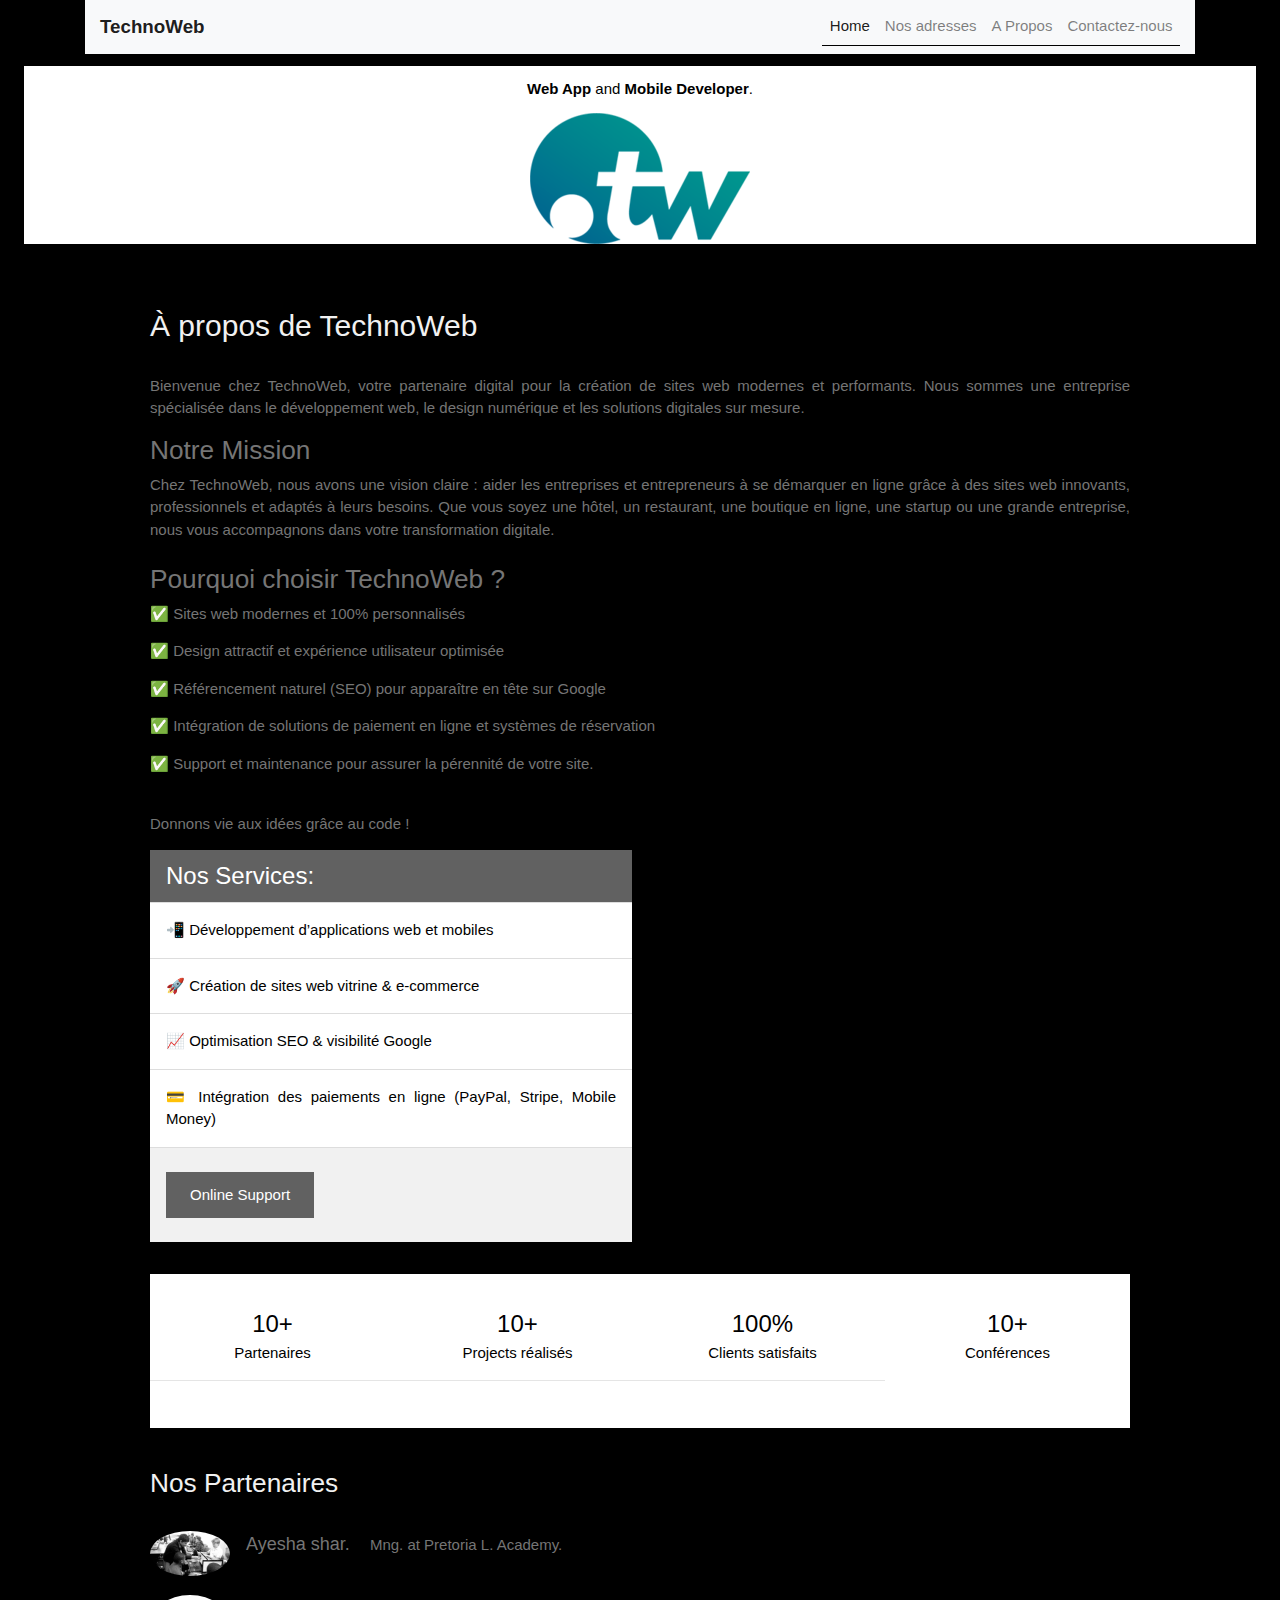
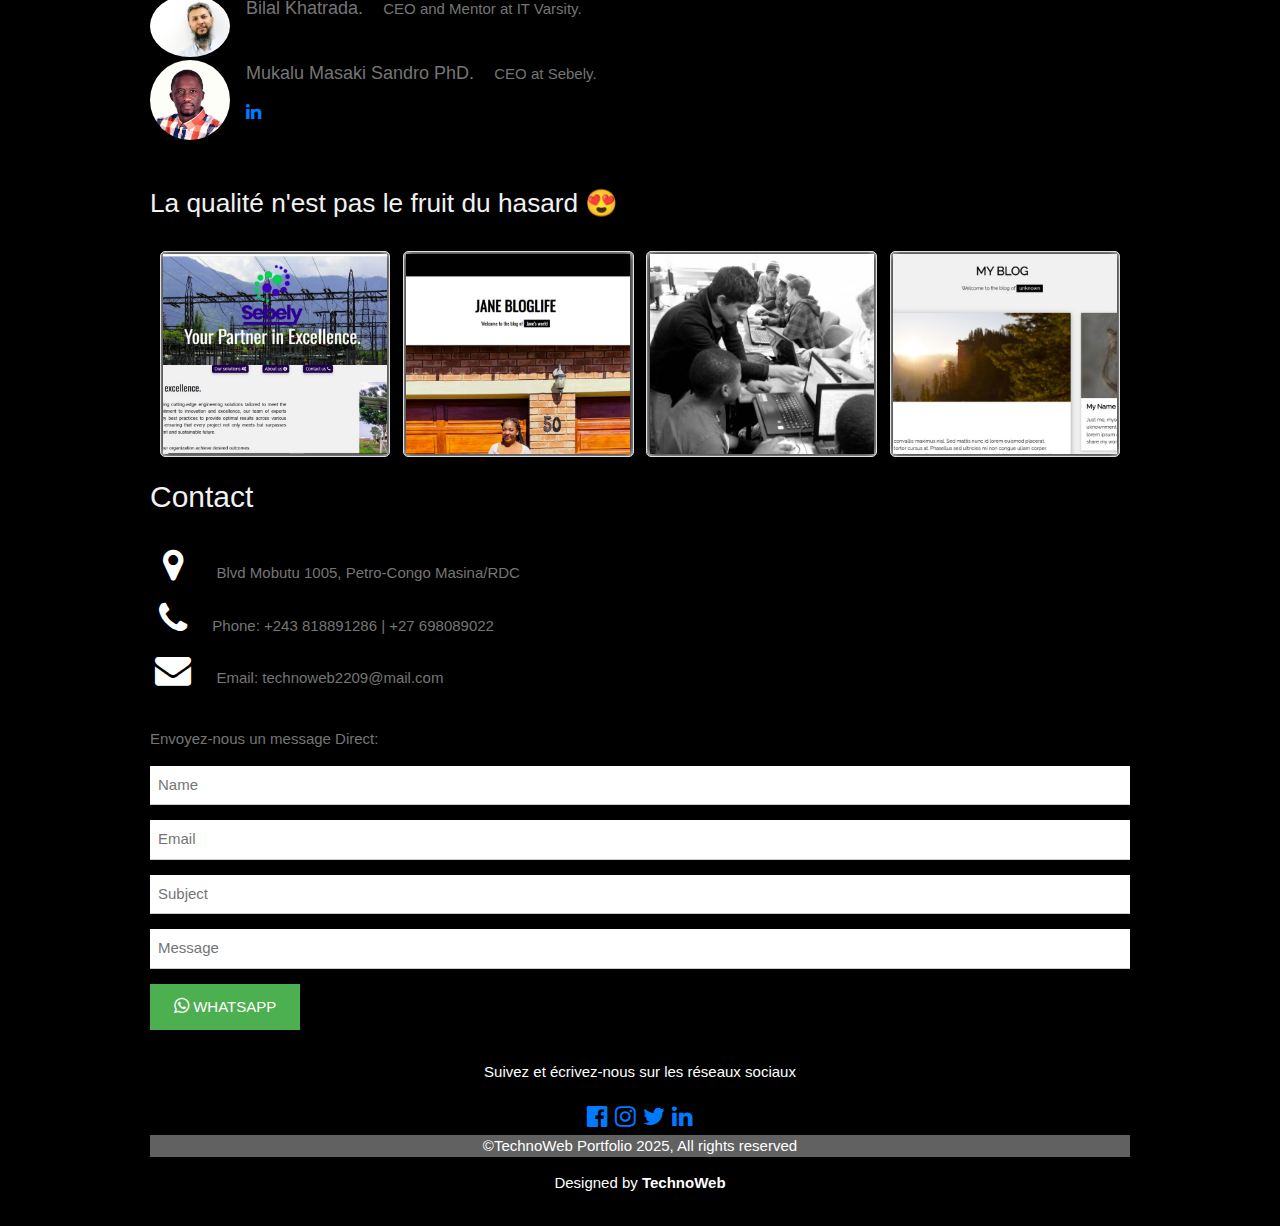
<file: index.html>
<!DOCTYPE html>
<html>
<head>
<title>TechnoWeb</title>
<meta charset="UTF-8">
<meta name="viewport" content="width=device-width, initial-scale=1">
<link rel="stylesheet" href="https://www.w3schools.com/w3css/4/w3.css">
<link rel="stylesheet" href="https://fonts.googleapis.com/css?family=Raleway">
<link rel="stylesheet" href="https://cdnjs.cloudflare.com/ajax/libs/font-awesome/4.7.0/css/font-awesome.min.css">
<link rel="stylesheet" href="https://maxcdn.bootstrapcdn.com/bootstrap/4.0.0/css/bootstrap.min.css">
<link rel="preconnect" href="https://fonts.googleapis.com">
<link rel="preconnect" href="https://fonts.gstatic.com" crossorigin>
<link href="https://fonts.googleapis.com/css2?family=Dancing+Script:wght@400..700&family=Oswald:wght@200..700&family=Satisfy&display=swap" rel="stylesheet"> 
<link rel="stylesheet" href="style.css">
<link rel="icon" href="technoweb logo.png" type="image/png" sizes="20x20">
<style>
body, h1,h2,h3,h4,h5,h6 {font-family: "Montserrat", sans-serif}
</style>
</head>
<body class="w3-black">

<!-- Navbar-->
<div class="navigation">
  <div class="container">
      <div class="row">
          <div class="col-md-12">
              <nav class="navbar navbar-expand-lg navbar-light bg-light">
                  <a class="navbar-brand" href="#"><b>TechnoWeb</b></a>
                  <button class="navbar-toggler" type="button" data-toggle="collapse" data-target="#navbarNav"
                      aria-controls="navbarNav" aria-expanded="false" aria-label="Toggle navigation">
                      <span class="navbar-toggler-icon"></span></button>
                    <div class="collapse navbar-collapse" id="navbarNav">
                      <ul class="navbar-nav ml-auto">
                          <li class="nav-item active">
                              <a class="nav-link" href="#">Home</a>
                          </li>
                          <li class="nav-item">
                              <a class="nav-link" href="#adress">Nos adresses</a>
                          </li>
                          <li class="nav-item">
                              <a class="nav-link" href="#about">A Propos</a>
                          </li>
                          <li class="nav-item">
                              <a class="nav-link" href="https://api.whatsapp.com/send?phone=+243818891286&text=Bonjour,%20je%20suis%20intéressé%20par%20vos%20services." 
                              target="_blank" title="Envoyer un message WhatsApp"
                              onclick="return !window.open(this.href, '','top=50 left=100 width=360 height=570')">
                               Contactez-nous</a>
                          </li>
                      </ul>
                  </div>
              </nav>
          </div>
      </div>
  </div>
</div>
<!-- Navbar End-->

<!-- Page Content -->
<div class="w3-padding-large" id="main">
  <!-- Header/Home -->
  <header id="home">
    <p> <b>Web App</b> and <b>Mobile Developer</b>.</p>
    <div class="imagecentral">
      <img src="technoweb logo.png" alt="TechnoWeb">
    </div>
    
  </header>

  <!-- About Section -->
  <div class="w3-content w3-justify w3-text-grey w3-padding-64" id="about">
    <h2 class="w3-text-light-grey">À propos de TechnoWeb</h2>
    <hr style="width:200px" class="w3-opacity">
      <p>Bienvenue chez TechnoWeb, votre partenaire digital pour la création de sites web modernes et performants. Nous sommes une entreprise spécialisée dans le développement web, le design numérique et les solutions digitales sur mesure. <br>
        <h3>Notre Mission</h3>
        
        Chez TechnoWeb, nous avons une vision claire : aider les entreprises et entrepreneurs à se démarquer en ligne grâce à des sites web innovants, professionnels et adaptés à leurs besoins. Que vous soyez une hôtel, un restaurant, une boutique en ligne, une startup ou une grande entreprise, nous vous accompagnons dans votre transformation digitale. <br><br>

        <h3>Pourquoi choisir TechnoWeb ?</h3>
        
        <p>✅ Sites web modernes et 100% personnalisés</p>
        <p>✅ Design attractif et expérience utilisateur optimisée</p>
        <p>✅ Référencement naturel (SEO) pour apparaître en tête sur Google</p>
        <p>✅ Intégration de solutions de paiement en ligne et systèmes de réservation</p>
        <p>✅ Support et maintenance pour assurer la pérennité de votre site.</p> <br>  
        <p>Donnons vie aux idées grâce au code !</p>

      <!-- Grid for pricing tables -->
    <div class="w3-row-padding" style="margin:0 -16px">
      <div class="w3-half w3-margin-bottom">
        <ul class="w3-ul w3-white w3-left  w3-hover-">
          <li class="w3-dark-grey w3-xlarge ">Nos Services: </li>
          <li class="w3-padding-16">📲 Développement d’applications web et mobiles</li>
          <li class="w3-padding-16">🚀 Création de sites web vitrine & e-commerce</li>
          <li class="w3-padding-16">📈 Optimisation SEO & visibilité Google</li>
          <li class="w3-padding-16">💳 Intégration des paiements en ligne (PayPal, Stripe, Mobile Money)</li>
          <li class="w3-light-grey w3-padding-24">
            <a href="https://wa.me/+243818891286" 
            target="_blank"><button class="w3-button w3-white w3-padding-large w3-dark-grey w3-hover-black">Online Support</button></a>
          </li>
        </ul>
      </div>
      </div>

    <!-- End Grid/Pricing tables -->
    
    <div class="w3-row w3-center w3-padding-16 w3-section w3-white w3-hover-opacity ">
      <div class="w3-quarter w3-section" >
        <span class="w3-xlarge">10+</span><br>
        Partenaires
        <hr>
      </div>
      <div class="w3-quarter w3-section">
        <span class="w3-xlarge">10+</span><br>
        Projects réalisés
        <hr>
      </div>
      <div class="w3-quarter w3-section">
        <span class="w3-xlarge">100%</span><br>
        Clients satisfaits
        <hr>
      </div>
      <div class="w3-quarter w3-section">
        <span class="w3-xlarge">10+</span><br>
        Conférences
      </div>
    </div>
    <!-- Testimonials -->
    <h3 class="w3-padding-24 w3-text-light-grey">Nos Partenaires</h3>  
    <img src="enfants.jpg" alt="Ayesha shar" class="w3-left w3-circle w3-margin-right" style="width:80px">
    <p><span class="w3-large w3-margin-right">Ayesha shar.</span> Mng. at Pretoria L. Academy.</p><br>
    
    <img src="bilal.jpg" alt="Avatar" class="w3-left w3-circle w3-margin-right" style="width:80px">
    <p><span class="w3-large w3-margin-right">Bilal Khatrada.</span> CEO and Mentor at IT Varsity.</p><br>
    <img src="sandro.jpg" alt="Avatar" class="w3-left w3-circle w3-margin-right" style="width:80px">
    <p><span class="w3-large w3-margin-right">Mukalu Masaki Sandro PhD.</span> CEO at Sebely.</p> 
    <a href="https://www.linkedin.com/in/sandro-masaki-ph-d-cem%C2%AE-b5824a62"><i class="fa fa-linkedin w3-large"></i></a>
  <!-- End About Section -->
  </div>
  <!-- Portfolio Section -->
  <div class="w3-padding-8 w3-content" id="photos">
    <h3 class="w3-text-light-grey"> La qualité n'est pas le fruit du hasard 😍</h3>
    <hr style="width:200px" class="w3-opacity w3-hover-opacity-off">

    <!-- Grid for photos -->
    <div class="grid">
      <div class="piece">
          <a href="https://sebely.com"><img src="1.jpg" alt="sebely project"></a>
      </div>
      <div class="piece">
          <img src="2.jpg" alt="blogue doriane">
      </div>
      <div class="piece">
          <img src="enfants.jpg" alt="kids academy">
      </div>
      <div class="piece">
          <img src="4.jpg" alt="random project">
      </div>
    </div>
    <!-- End photo grid -->
    </div>
  <!-- End Portfolio Section -->
  </div>

  <!-- Contact Section -->
  <div class="w3-padding-8 w3-content w3-text-grey" id="contact">
    <h2 class="w3-text-light-grey">Contact  </h2>
    <hr style="width:200px" class="w3-opacity">

    <div class="w3-section" id="adress">
      <p><i class="fa fa-map-marker fa-fw w3-text-white w3-xxlarge w3-margin-right"></i> Blvd Mobutu 1005, Petro-Congo Masina/RDC</p>
      <p><i class="fa fa-phone fa-fw w3-text-white w3-xxlarge w3-margin-right"></i>Phone: +243 818891286 | +27 698089022</p>
      <p><i class="fa fa-envelope fa-fw w3-text-white w3-xxlarge w3-margin-right"> </i> Email: technoweb2209@mail.com</p>
    </div><br>
    <p>Envoyez-nous un message Direct:</p>

    <form >
      <p><input class="w3-input w3-padding-8" type="text" placeholder="Name" required name="Name"></p>
      <p><input class="w3-input w3-padding-8" type="text" placeholder="Email" required name="Email"></p>
      <p><input class="w3-input w3-padding-8" type="text" placeholder="Subject" required name="Subject"></p>
      <p><input class="w3-input w3-padding-8" type="text" placeholder="Message" required name="Message"></p>
      <p>
        <a href="https://wa.me/+243818891286" 
        target="_blank"><button class="w3-button w3-green w3-padding-large" type="button">
          <i class="fa fa-whatsapp w3-large w3-green"> </i>  WHATSAPP</button></a>  
      </p>
    </form>
  <!-- End Contact Section -->
  </div>
  
    <!-- Footer -->
  <footer class="w3-content w3-padding-16 w3-text-grey-light w3-xlarge w3-center">
    <p class="w3-center w3-medium">Suivez et écrivez-nous sur les réseaux sociaux</p>
    <a href="https://www.facebook.com/PatouSmithKaziama" target="_blank"><i class="fa fa-facebook-official"></i></a>
    <a href="https://www.instagram.com/patou_kaziama01" target="_blank"><i class="fa fa-instagram "></i></a>
    <a href="https://www.twitter.com/patou_kaziama" target="_blank"><i class="fa fa-twitter "></i></a>
    <a href="https://www.linkedin.com/in/patou-kaziama-7814b0308" target="_blank"><i class="fa fa-linkedin "></i></a>
    <p class="w3-medium  w3-dark-grey">&copy;TechnoWeb Portfolio 2025, All rights reserved</p>
    <p class="w3-medium">Designed by <b>TechnoWeb</b></p>
  <!-- End footer -->
  </footer>

<!-- END PAGE CONTENT -->
</div>
  <!-- Script pour faire fonctionner le button menu du navbar -->
  <script src="https://code.jquery.com/jquery-3.2.1.slim.min.js"></script>
  <script src="https://cdnjs.cloudflare.com/ajax/libs/popper.js/1.12.9/umd/popper.min.js"></script>
  <script src="https://maxcdn.bootstrapcdn.com/bootstrap/4.0.0/js/bootstrap.min.js"></script>

  <!-- Script pour faire un scrol smooth -->
  <script>
      document.querySelectorAll('a[href^="#"]').forEach(anchor => {
          anchor.addEventListener("click", function(event) {
              event.preventDefault();
              const targetId = this.getAttribute("href").substring(1);
              const targetElement = document.getElementById(targetId);
              
              if (targetElement) {
                  window.scrollTo({
                      top: targetElement.offsetTop - 50, // Ajuste selon la hauteur du menu
                      behavior: "smooth"
                  });
              }
          });
      });
  </script>

</body>
</html>
</file>
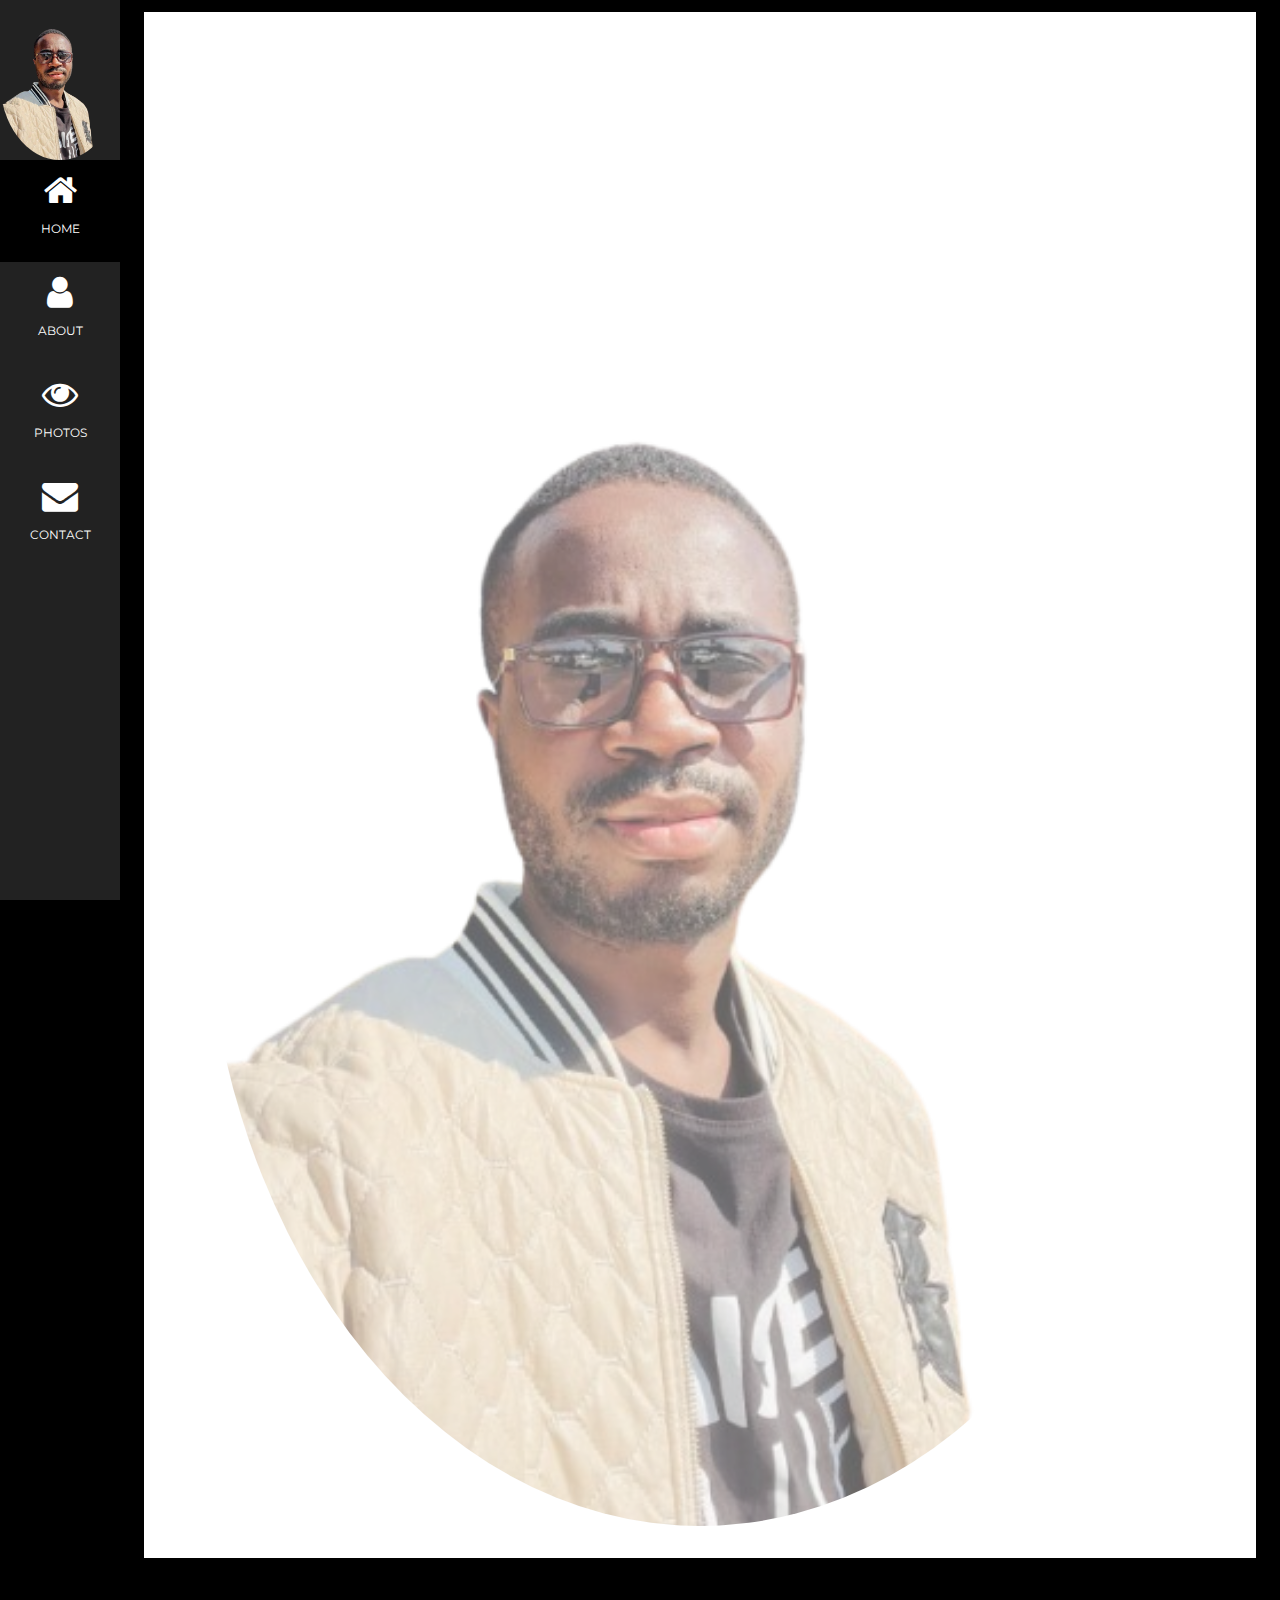
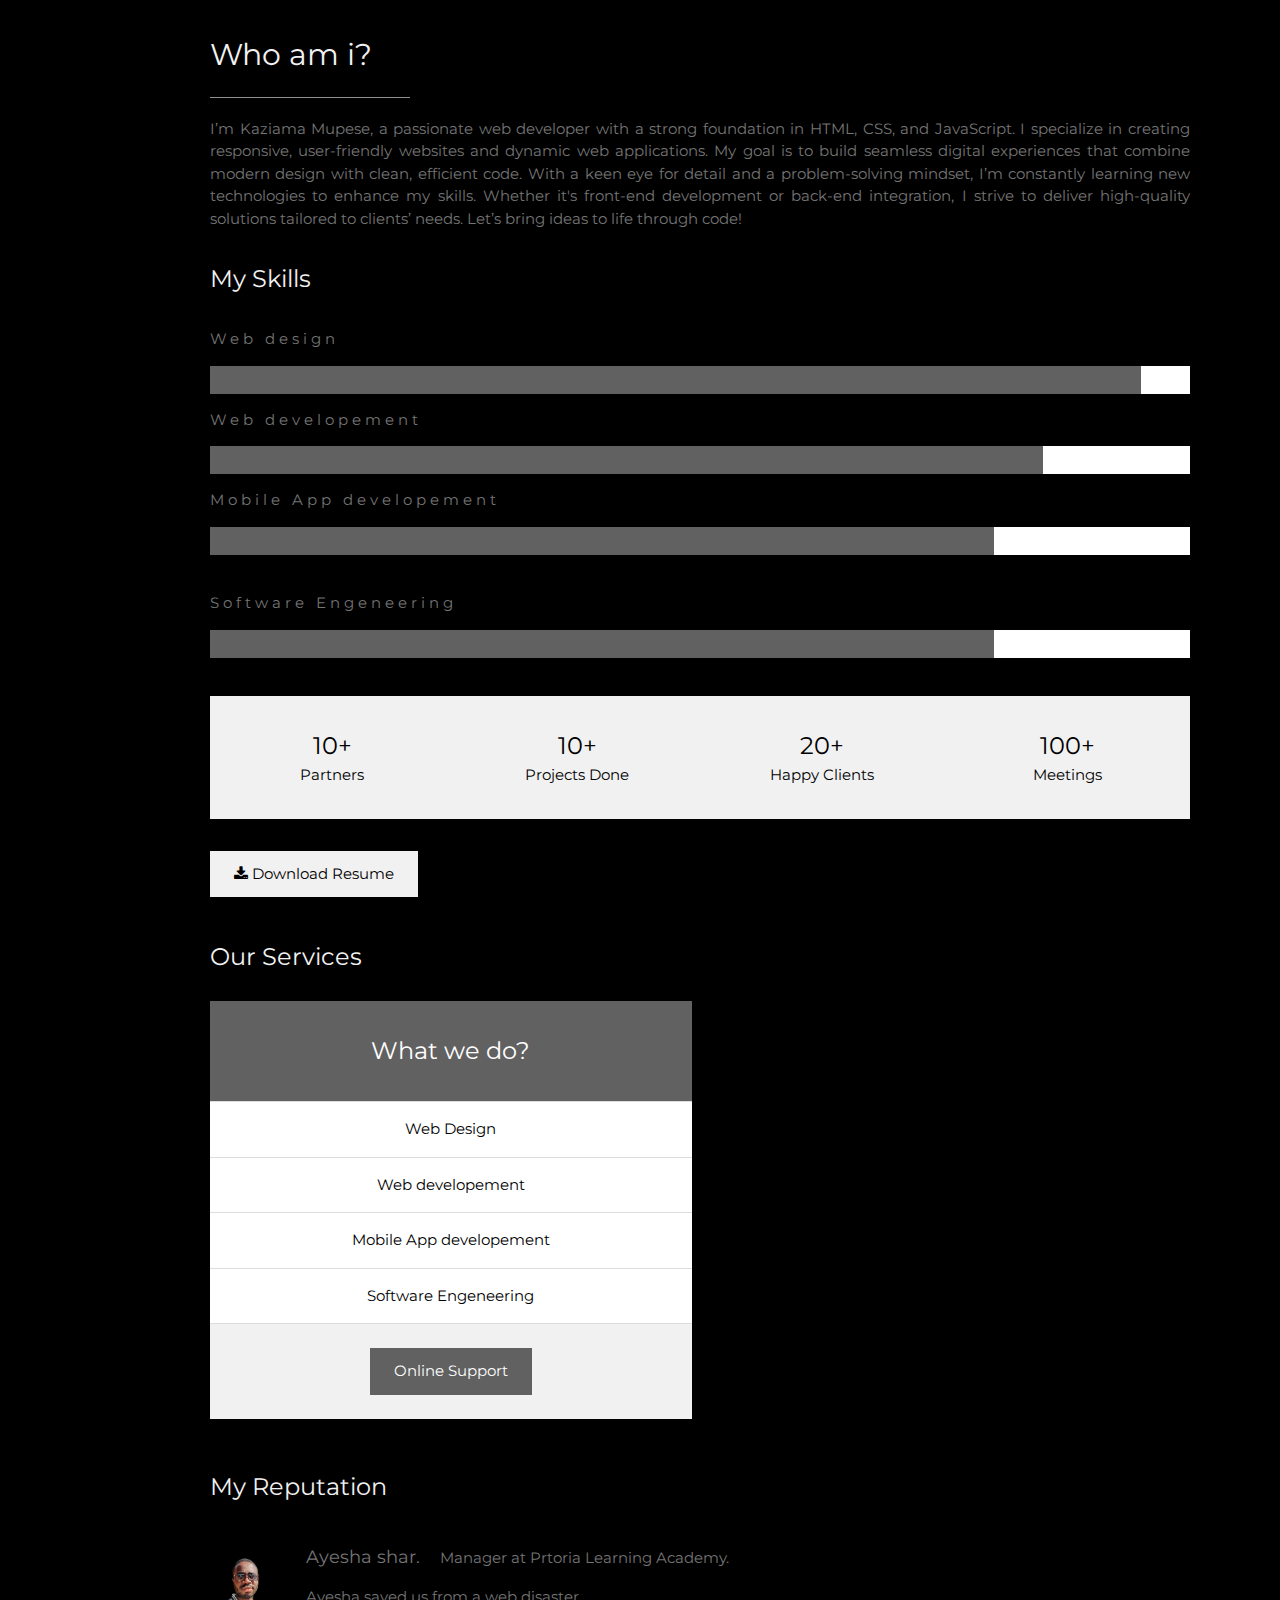
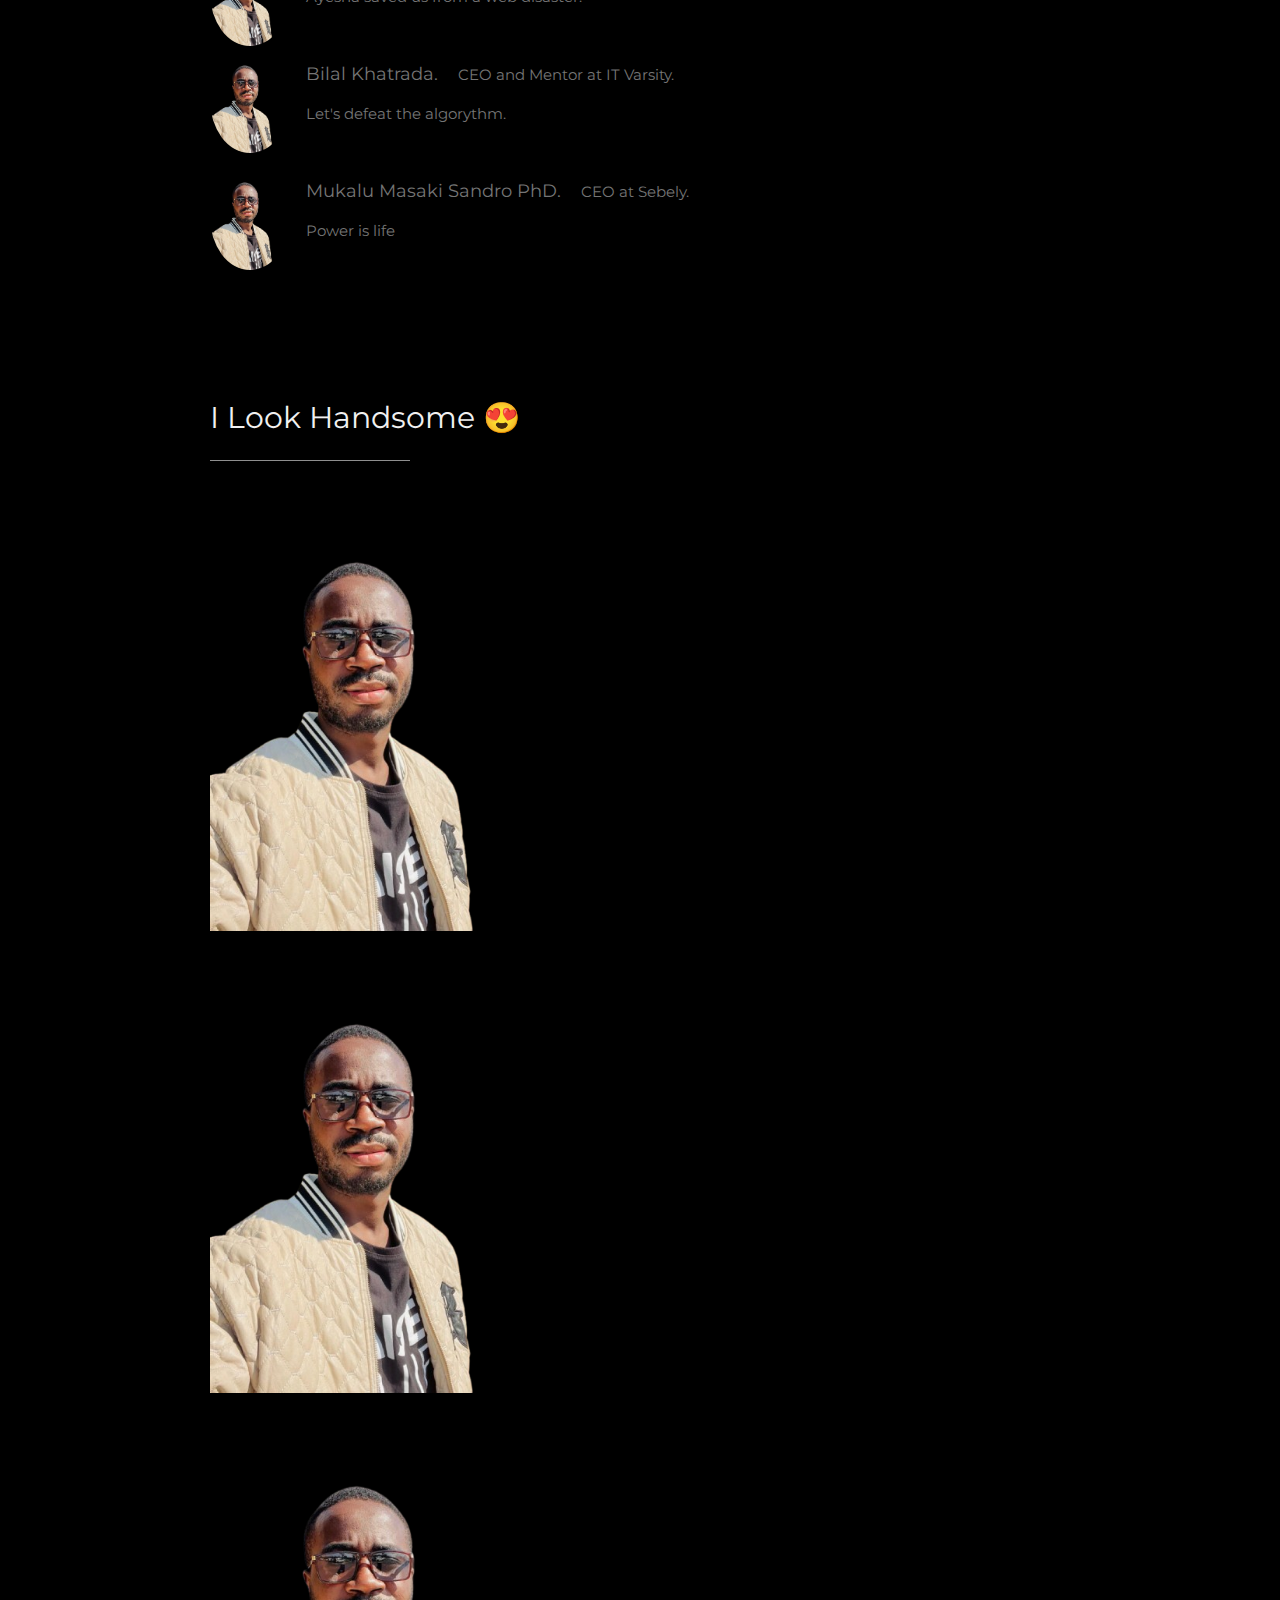
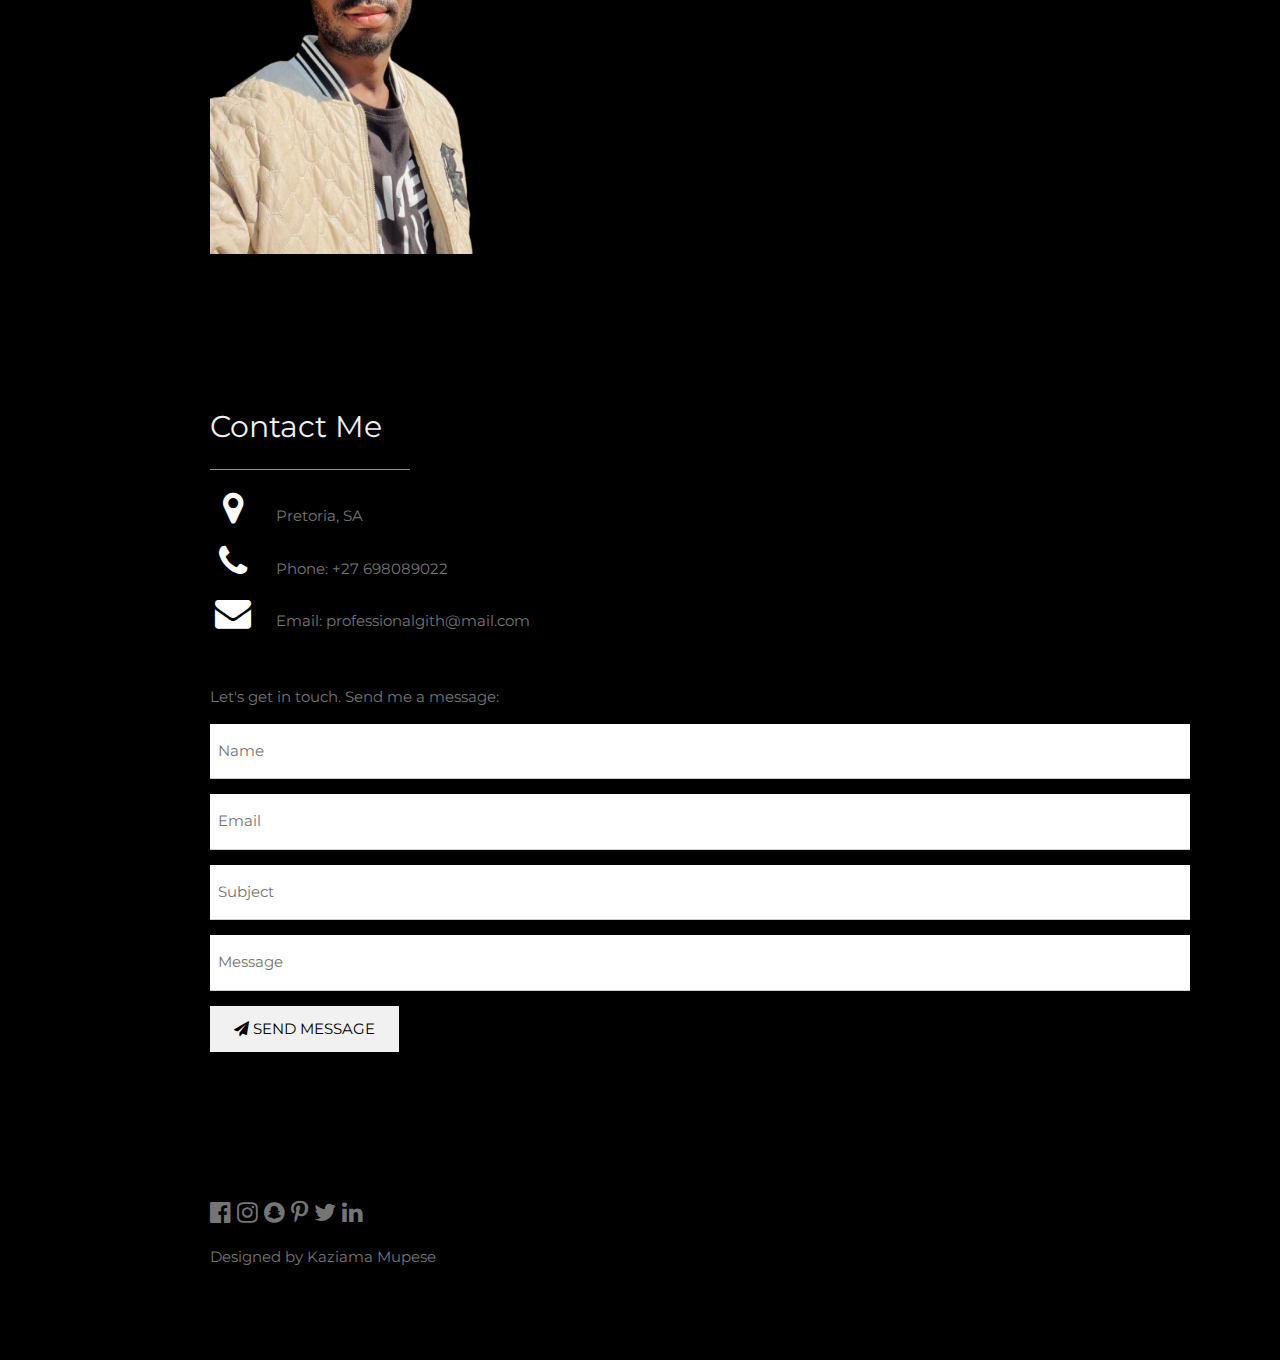
<file: ex.html>
<!DOCTYPE html>
<html>
<head>
<title>W3.CSS Template</title>
<meta charset="UTF-8">
<meta name="viewport" content="width=device-width, initial-scale=1">
<link rel="stylesheet" href="https://www.w3schools.com/w3css/4/w3.css">
<link rel="stylesheet" href="https://fonts.googleapis.com/css?family=Montserrat">
<link rel="stylesheet" href="https://cdnjs.cloudflare.com/ajax/libs/font-awesome/4.7.0/css/font-awesome.min.css">
<link rel="stylesheet" href="style.css">
<style>
body, h1,h2,h3,h4,h5,h6 {font-family: "Montserrat", sans-serif}
.w3-row-padding img {margin-bottom: 12px}
/* Set the width of the sidebar to 120px */
.w3-sidebar {width: 120px;background: #222;}
/* Add a left margin to the "page content" that matches the width of the sidebar (120px) */
#main {margin-left: 120px}
/* Remove margins from "page content" on small screens */
@media only screen and (max-width: 600px) {#main {margin-left: 0}}
</style>
</head>
<body class="w3-black">

    

<!-- Icon Bar (Sidebar - hidden on small screens) -->
<nav class="w3-sidebar w3-bar-block w3-small  w3-center ">
  <!-- Avatar image in top left corner -->
  <img src="2-removebg-preview.png" style="width:100%" class="w3-circle">
  <a href="#" class="w3-bar-item w3-button w3-padding-large w3-black">
    <i class="fa fa-home w3-xxlarge"></i>
    <p>HOME</p>
  </a>
  <a href="#about" class="w3-bar-item w3-button w3-padding-large w3-hover-black">
    <i class="fa fa-user w3-xxlarge"></i>
    <p>ABOUT</p>
  </a>
  <a href="#photos" class="w3-bar-item w3-button w3-padding-large w3-hover-black">
    <i class="fa fa-eye w3-xxlarge"></i>
    <p>PHOTOS</p>
  </a>
  <a href="#contact" class="w3-bar-item w3-button w3-padding-large w3-hover-black">
    <i class="fa fa-envelope w3-xxlarge"></i>
    <p>CONTACT</p>
  </a>
</nav>

<!-- Navbar on small screens (Hidden on medium and large screens) -->
<div class="w3-top w3-hide-large w3-hide-medium" id="myNavbar">
  <div class="w3-bar w3-black w3-opacity w3-hover-opacity-off w3-center w3-small">
    <a href="#" class="w3-bar-item w3-button" style="width:25% !important">HOME</a>
    <a href="#about" class="w3-bar-item w3-button" style="width:25% !important">ABOUT</a>
    <a href="#photos" class="w3-bar-item w3-button" style="width:25% !important">PHOTOS</a>
    <a href="#contact" class="w3-bar-item w3-button" style="width:25% !important">CONTACT</a>
  </div>
</div>

<!-- Page Content -->
<div class="w3-padding-large" id="main">
  <!-- Header/Home -->
  <header class="w3-container w3-padding-32 w3-center w3-black" id="home">
    <h2 class="w3-jumbo"><span class="w3-hide-small">I'm</span> Kaziama Mupese.</h2>
    <p> Web App & Mobile Developer.</p>
    <img src="2-removebg-preview.png" alt="patou" class="w3-image w3-opacity w3-circle" width="992" height="1000" >
  </header>

  <!-- About Section -->
  <div class="w3-content w3-justify w3-text-grey w3-padding-64" id="about">
    <h2 class="w3-text-light-grey">Who am i?</h2>
    <hr style="width:200px" class="w3-opacity">
    <p>I’m Kaziama Mupese, a passionate web developer with a strong foundation in HTML, CSS, and JavaScript. I specialize in creating responsive, user-friendly websites and dynamic web applications. My goal is to build seamless digital experiences that combine modern design with clean, efficient code.

        With a keen eye for detail and a problem-solving mindset, I’m constantly learning new technologies to enhance my skills. Whether it's front-end development or back-end integration, I strive to deliver high-quality solutions tailored to clients’ needs.
        
        Let’s bring ideas to life through code!
    </p>
    <h3 class="w3-padding-16 w3-text-light-grey">My Skills</h3>
    <p class="w3-wide">Web design</p>
    <div class="w3-white">
      <div class="w3-dark-grey" style="height:28px;width:95%"></div>
    </div>
    <p class="w3-wide">Web developement</p>
    <div class="w3-white">
      <div class="w3-dark-grey" style="height:28px;width:85%"></div>
    </div>
    <p class="w3-wide">Mobile App developement</p>
    <div class="w3-white">
      <div class="w3-dark-grey" style="height:28px;width:80%"></div>
    </div><br>
    <p class="w3-wide">Software Engeneering</p>
    <div class="w3-white">
      <div class="w3-dark-grey" style="height:28px;width:80%"></div>
    </div><br>
    
    <div class="w3-row w3-center w3-padding-16 w3-section w3-light-grey">
      <div class="w3-quarter w3-section" >
        <span class="w3-xlarge">10+</span><br>
        Partners
      </div>
      <div class="w3-quarter w3-section">
        <span class="w3-xlarge">10+</span><br>
        Projects Done
      </div>
      <div class="w3-quarter w3-section">
        <span class="w3-xlarge">20+</span><br>
        Happy Clients
      </div>
      <div class="w3-quarter w3-section">
        <span class="w3-xlarge">100+</span><br>
        Meetings
      </div>
    </div>

    <button class="w3-button w3-light-grey w3-padding-large w3-section">
      <i class="fa fa-download"></i> Download Resume
    </button>
    
    <!-- Grid for pricing tables -->
    <h3 class="w3-padding-16 w3-text-light-grey">Our Services</h3>
    <div class="w3-row-padding" style="margin:0 -16px">
      <div class="w3-half w3-margin-bottom">
        <ul class="w3-ul w3-white w3-center ">
          <li class="w3-dark-grey w3-xlarge w3-padding-32">What we do?</li>
          <li class="w3-padding-16">Web Design</li>
          <li class="w3-padding-16">Web developement</li>
          <li class="w3-padding-16">Mobile App developement</li>
          <li class="w3-padding-16">Software Engeneering</li>
          <li class="w3-light-grey w3-padding-24">
            <button class="w3-button w3-white w3-padding-large w3-dark-grey w3-hover-black">Online Support</button>
          </li>
        </ul>
      </div>

    <!-- End Grid/Pricing tables -->
    </div>
    
    <!-- Testimonials -->
    <h3 class="w3-padding-24 w3-text-light-grey">My Reputation</h3>  
    <img src="2-removebg-preview.png" alt="Ayesha shar" class="w3-left w3-circle w3-margin-right" style="width:80px">
    <p><span class="w3-large w3-margin-right">Ayesha shar.</span> Manager at Prtoria Learning Academy.</p>
    <p>Ayesha saved us from a web disaster.</p><br>
    
    <img src="2-removebg-preview.png" alt="Avatar" class="w3-left w3-circle w3-margin-right" style="width:80px">
    <p><span class="w3-large w3-margin-right">Bilal Khatrada.</span> CEO and Mentor at IT Varsity.</p>
    <p>Let's defeat the algorythm.</p><br>
    <img src="2-removebg-preview.png" alt="Avatar" class="w3-left w3-circle w3-margin-right" style="width:80px">
    <p><span class="w3-large w3-margin-right">Mukalu Masaki Sandro PhD.</span> CEO at Sebely.</p>
    <p>Power is life</p>
  <!-- End About Section -->
  </div>
  
  <!-- Portfolio Section -->
  <div class="w3-padding-64 w3-content" id="photos">
    <h2 class="w3-text-light-grey">I Look Handsome 😍</h2>
    <hr style="width:200px" class="w3-opacity w3-hover-opacity-off">

    <!-- Grid for photos -->
    <div class="w3-row-padding" style="margin:0 -16px">
      <div class="w3-half">
        <img src="2-removebg-preview.png" style="width:70%">
        <img src="2-removebg-preview.png" style="width:70%">
        <img src="2-removebg-preview.png" style="width:70%">
      </div>

      
    <!-- End photo grid -->
    </div>
  <!-- End Portfolio Section -->
  </div>

  <!-- Contact Section -->
  <div class="w3-padding-64 w3-content w3-text-grey" id="contact">
    <h2 class="w3-text-light-grey">Contact Me</h2>
    <hr style="width:200px" class="w3-opacity">

    <div class="w3-section">
      <p><i class="fa fa-map-marker fa-fw w3-text-white w3-xxlarge w3-margin-right"></i> Pretoria, SA</p>
      <p><i class="fa fa-phone fa-fw w3-text-white w3-xxlarge w3-margin-right"></i> Phone: +27 698089022</p>
      <p><i class="fa fa-envelope fa-fw w3-text-white w3-xxlarge w3-margin-right"> </i> Email: professionalgith@mail.com</p>
    </div><br>
    <p>Let's get in touch. Send me a message:</p>

    <form action="/action_page.php" target="_blank">
      <p><input class="w3-input w3-padding-16" type="text" placeholder="Name" required name="Name"></p>
      <p><input class="w3-input w3-padding-16" type="text" placeholder="Email" required name="Email"></p>
      <p><input class="w3-input w3-padding-16" type="text" placeholder="Subject" required name="Subject"></p>
      <p><input class="w3-input w3-padding-16" type="text" placeholder="Message" required name="Message"></p>
      <p>
        <button class="w3-button w3-light-grey w3-padding-large" type="submit">
          <i class="fa fa-paper-plane"></i> SEND MESSAGE
        </button>
      </p>
    </form>
  <!-- End Contact Section -->
  </div>
  
    <!-- Footer -->
  <footer class="w3-content w3-padding-64 w3-text-grey w3-xlarge">
    <i class="fa fa-facebook-official "></i>
    <i class="fa fa-instagram "></i>
    <i class="fa fa-snapchat "></i>
    <i class="fa fa-pinterest-p "></i>
    <i class="fa fa-twitter "></i>
    <i class="fa fa-linkedin "></i>
    <p class="w3-medium">Designed by Kaziama Mupese</p>
  <!-- End footer -->
  </footer>

<!-- END PAGE CONTENT -->
</div>
<script>
    function toggleSidebar() {
      var sidebar = document.getElementById("mySidebar");
      if (sidebar.style.display === "block") {
        sidebar.style.display = "none";
      } else {
        sidebar.style.display = "block";
      }
    }
    </script>

</body>
</html>
</file>
<file: style.css>
.grid{
  display: grid;
  grid-template-columns: repeat(auto-fill, minmax(200px, 1fr));
  gap: 1vw;
  margin: 1%;
}
.piece{
  padding: 1%;
  border: 1px solid #e0e0e0;
  color: black;
  font-family: Arial, Helvetica, sans-serif;
  border-radius: 5px;
  box-shadow: inset 0 0 10px white;
}
.piece img{
  width: 100%;
  height: 200px;
  object-fit: cover;
}
.imagecentral{
  display: block;
  margin: 0 auto;
  object-fit: cover;
}
.imagecentral img{
  width: 100%;
  height: auto;
  object-fit: cover;
  
}
#home{
  width: auto;
  display: flex;
  flex-direction: column;
  justify-content: center;
  align-items: center;
  background: linear-gradient(to bottom , white 100%, black 10%);
  height: auto; 
  color: black; 

}
#home p{
  font-size: 1.rem;
  font-family:  Bradley Hand ITC, sans-serif;
  margin: 1%;
}
.nav-link{
  color: black;
  font-family: Arial, Helvetica, sans-serif;
  border-bottom: 0.1rem solid black;
}
.nav-link:hover{
  background: black;
  color: white !important;
  
}
</file>
